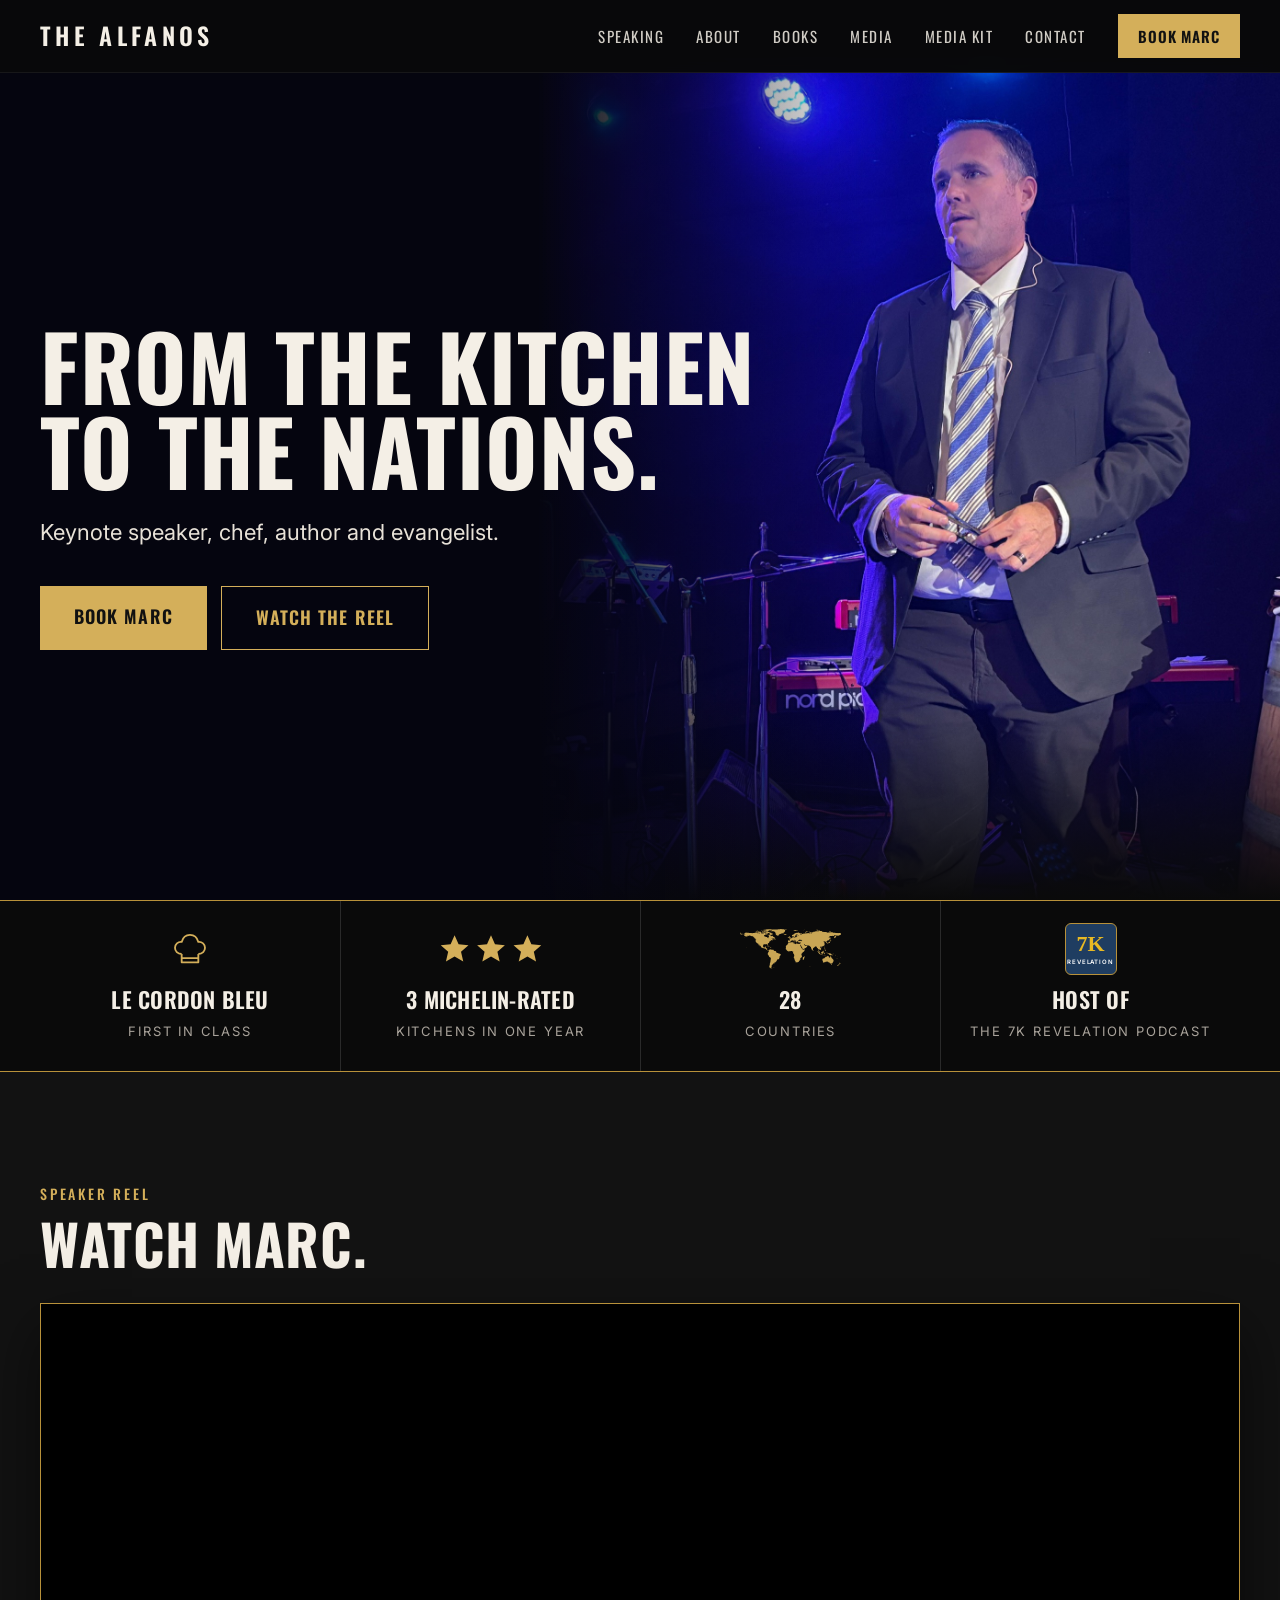
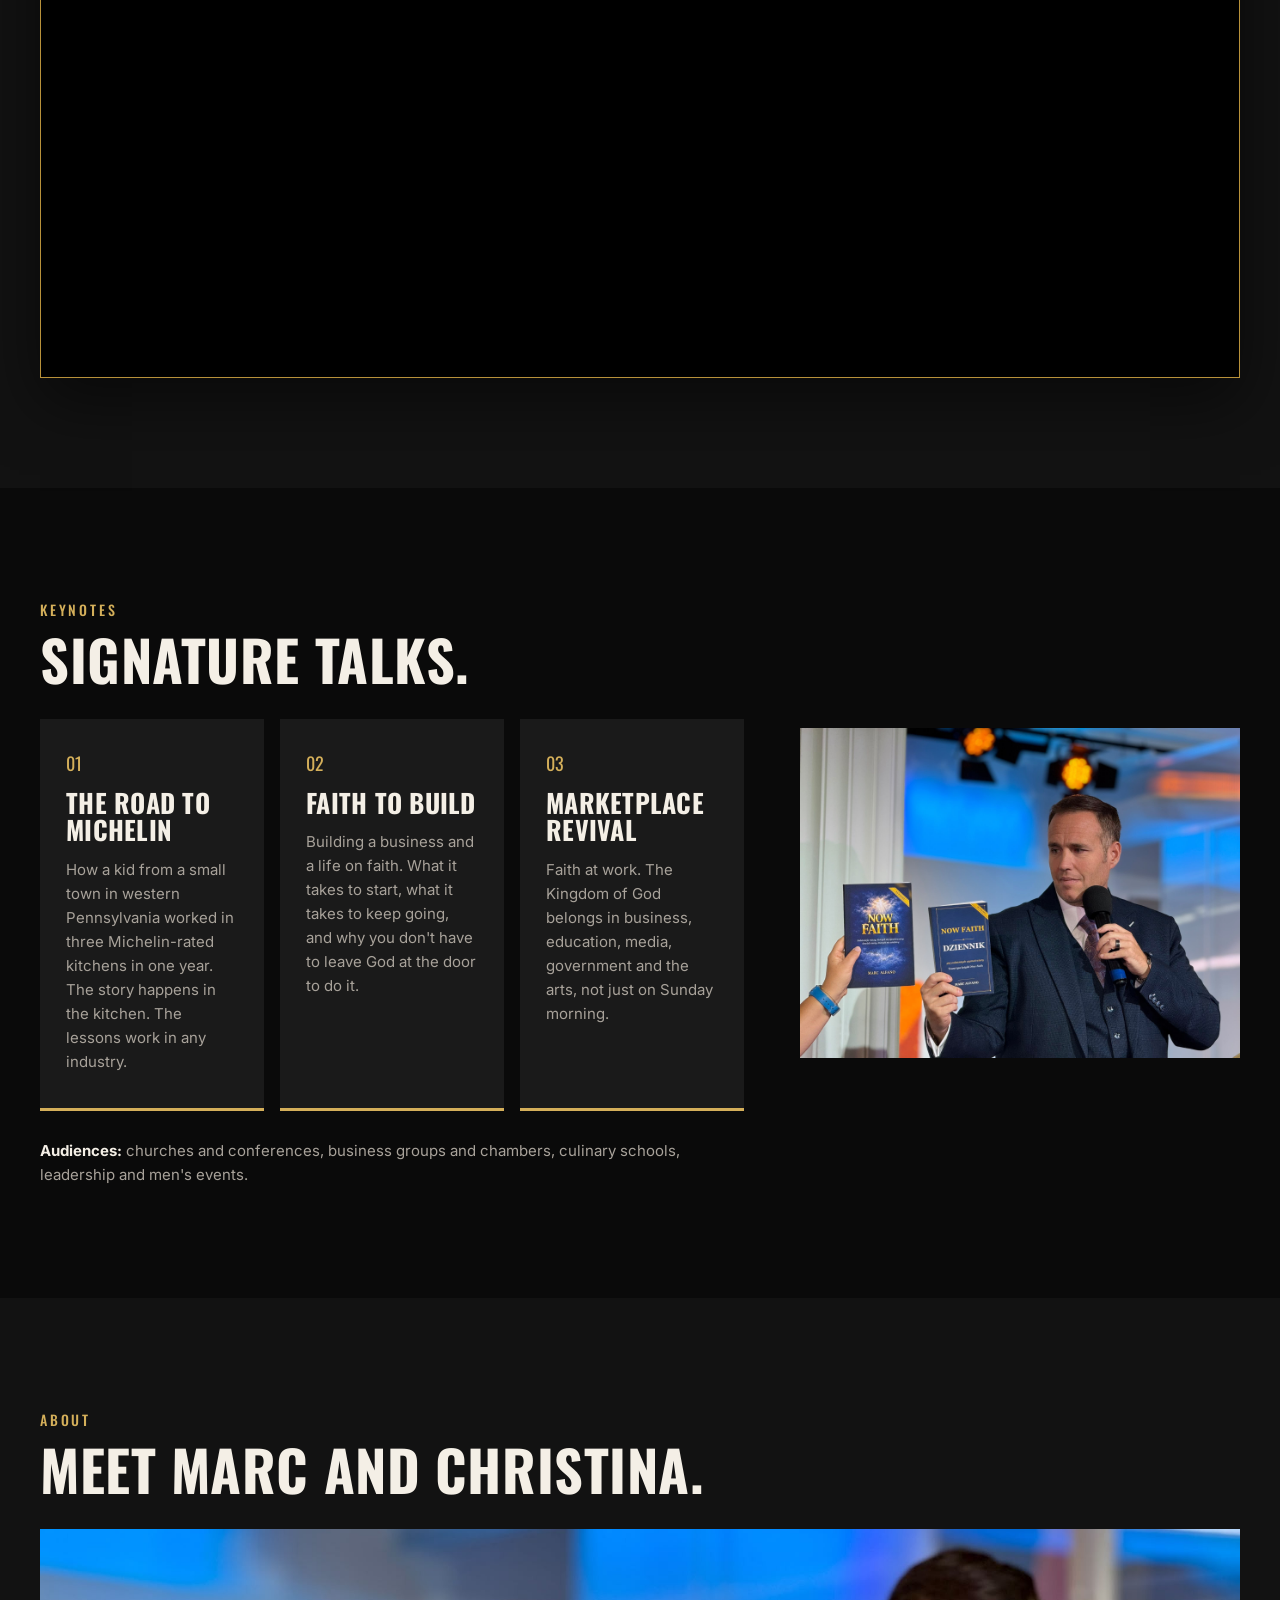
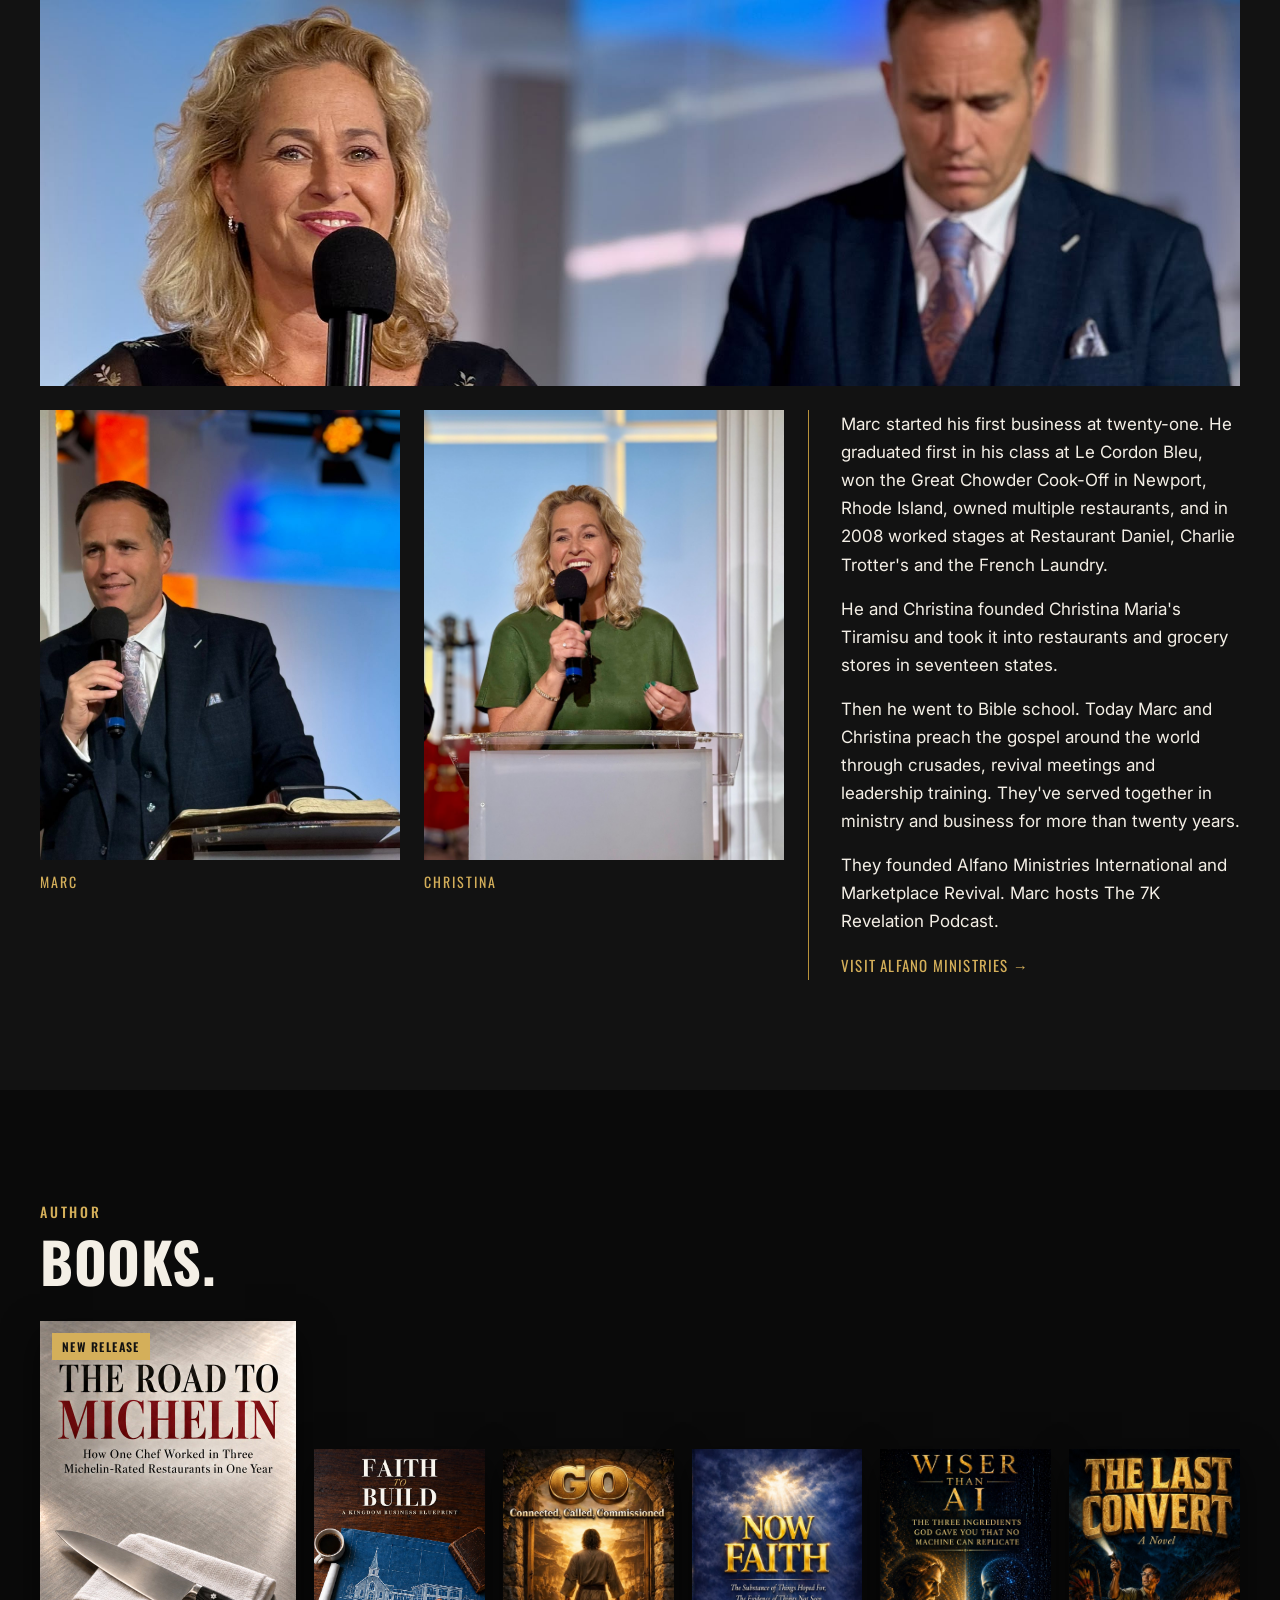
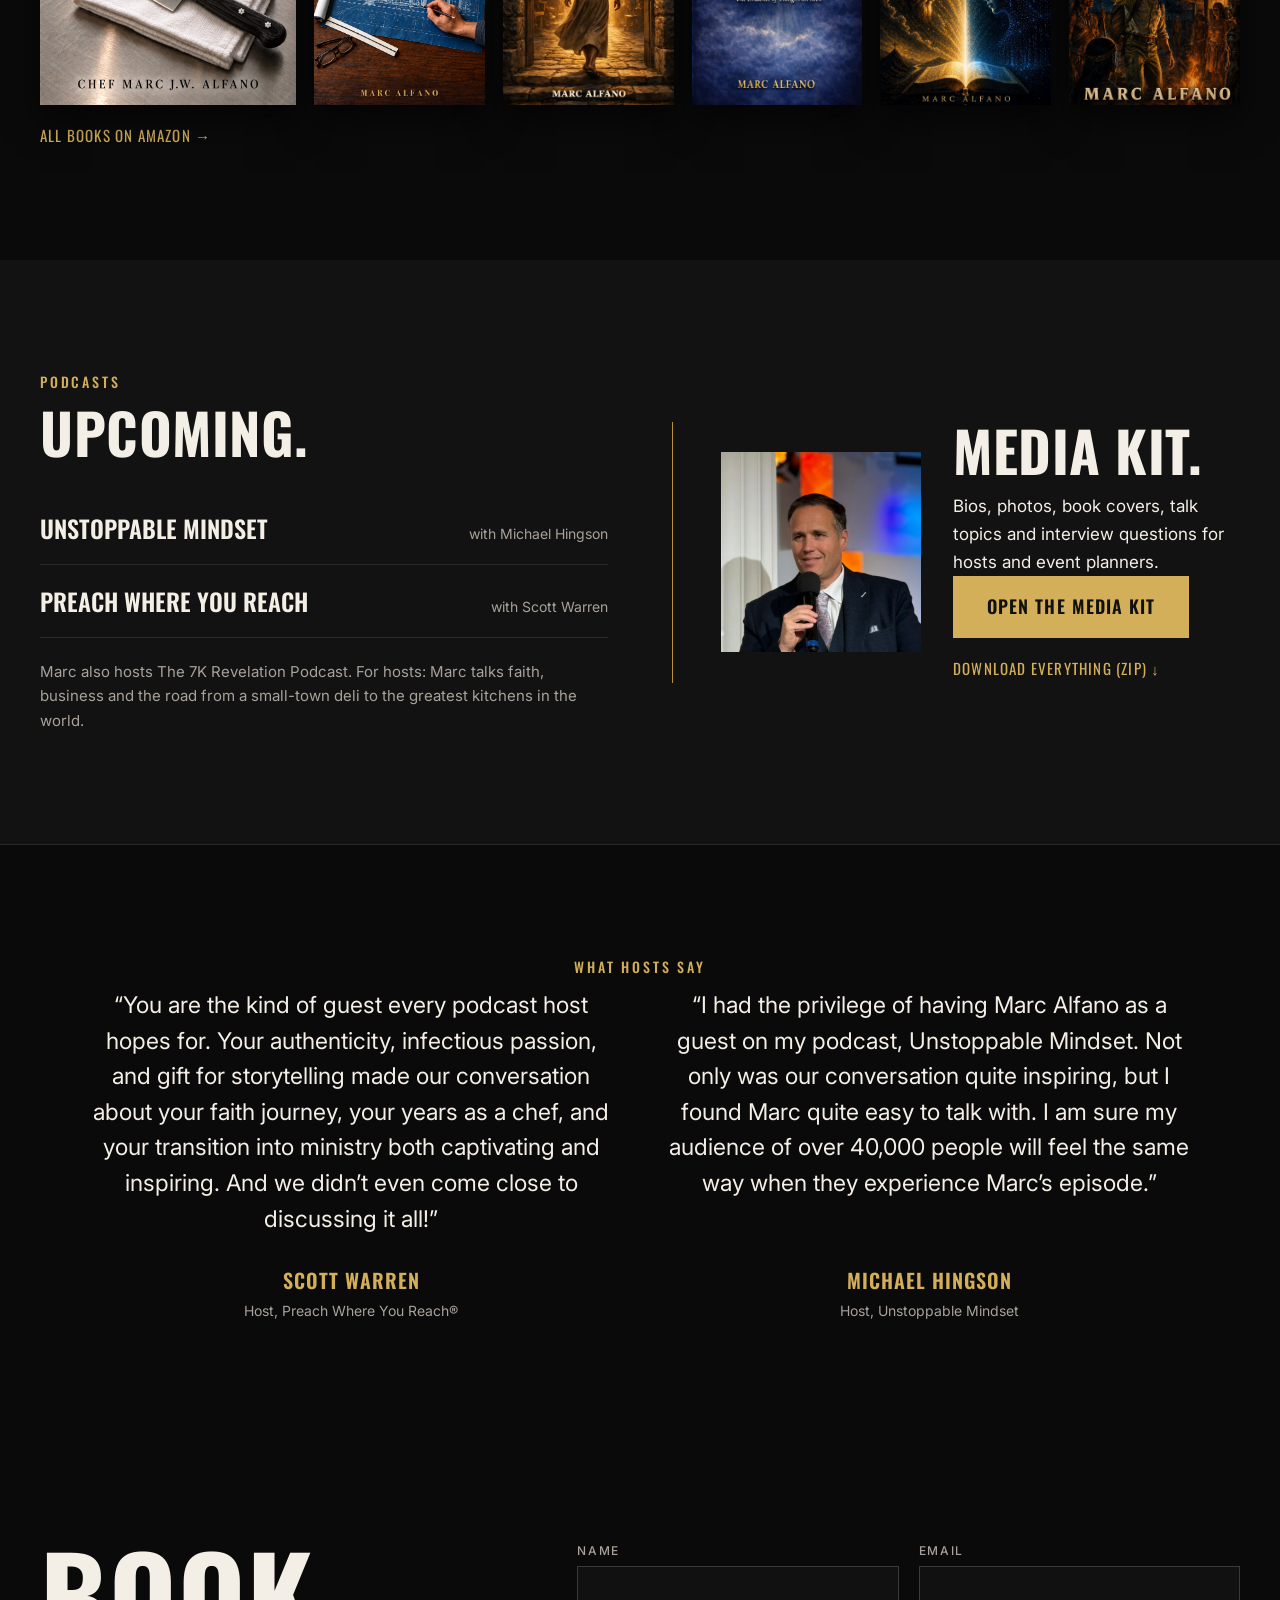
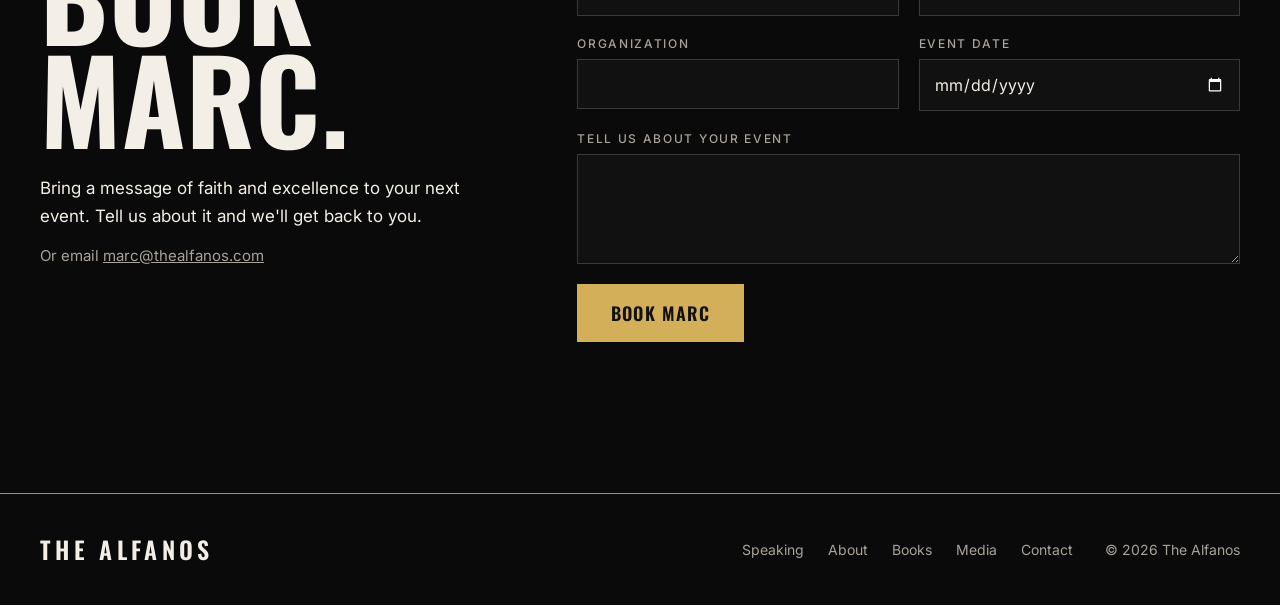
<file: index.html>
<!doctype html>
<html lang="en">
<head>
<meta charset="utf-8">
<meta name="viewport" content="width=device-width, initial-scale=1">
<title>Marc Alfano | Keynote Speaker, Chef, Author</title>
<meta name="description" content="Marc Alfano is a keynote speaker, Le Cordon Bleu chef, author of The Road to Michelin, and evangelist who has spoken in 28 countries. Book Marc for your next event.">
<meta property="og:title" content="Marc Alfano | Keynote Speaker, Chef, Author">
<meta property="og:description" content="From the kitchen to the nations. Book Marc Alfano for your next event.">
<meta property="og:image" content="https://thealfanos.com/img/hero.jpg">
<meta property="og:type" content="website">
<link rel="icon" href="img/favicon.svg" type="image/svg+xml">
<link rel="preconnect" href="https://fonts.googleapis.com">
<link rel="preconnect" href="https://fonts.gstatic.com" crossorigin>
<link href="https://fonts.googleapis.com/css2?family=Oswald:wght@500;600;700&family=Inter:wght@400;500;600&display=swap" rel="stylesheet">
<link rel="stylesheet" href="css/style.css?v=7">
</head>
<body>

<header class="nav" id="top">
  <div class="wrap nav-row">
    <a href="#top" class="brand">The Alfanos</a>
    <nav class="nav-links" id="navLinks">
      <a href="#speaking">Speaking</a>
      <a href="#about">About</a>
      <a href="#books">Books</a>
      <a href="#media">Media</a>
      <a href="media-kit.html">Media Kit</a>
      <a href="#book">Contact</a>
    </nav>
    <a href="#book" class="btn btn-sm">Book Marc</a>
    <button class="menu" id="menuBtn" aria-label="Open menu" aria-expanded="false"><span></span><span></span><span></span></button>
  </div>
</header>

<section class="hero">
  <div class="hero-bg" role="img" aria-label="Marc Alfano speaking on a blue-lit stage"></div>
  <div class="wrap hero-copy">
    <h1>From the kitchen<br>to the nations.</h1>
    <p>Keynote speaker, chef, author and evangelist.</p>
    <div class="hero-actions">
      <a href="#book" class="btn">Book Marc</a>
      <a href="#reel" class="btn btn-ghost">Watch the reel</a>
    </div>
  </div>
</section>

<section class="strip">
  <div class="wrap strip-row">
    <div>
      <svg class="strip-icon" viewBox="0 0 48 48" aria-hidden="true"><path fill="none" stroke="currentColor" stroke-width="2.2" stroke-linejoin="round" d="M14 30c-5 0-8-3.5-8-7.5S9.5 15 14 15.5C15.5 10 19.5 7 24 7s8.5 3 10 8.5c4.5-.5 8 3 8 7s-3 7.5-8 7.5M14 30v10h20V30M14 35h20"/></svg>
      <strong>Le Cordon Bleu</strong><span>First in class</span></div>
    <div>
      <svg class="strip-icon stars" viewBox="0 0 120 36" aria-hidden="true"><g fill="currentColor"><path id="st" d="M18 2l4.6 10.6 11.4 1-8.6 7.6 2.6 11.3L18 26.6 8 32.5l2.6-11.3L2 13.6l11.4-1z"/><use href="#st" x="42"/><use href="#st" x="84"/></g></svg>
      <strong>3 Michelin-rated</strong><span>Kitchens in one year</span></div>
    <div>
      <img class="strip-icon map" src="img/world.svg" alt="" aria-hidden="true">
      <strong>28</strong><span>Countries</span></div>
    <div>
      <span class="strip-icon pod" aria-hidden="true"><b>7K</b><i>Revelation</i></span>
      <strong>Host of</strong><span>The 7K Revelation Podcast</span></div>
  </div>
</section>

<section class="section alt" id="reel">
  <div class="wrap">
    <p class="eyebrow">Speaker reel</p>
    <h2>Watch Marc.</h2>
    <div class="video"><iframe src="https://www.youtube-nocookie.com/embed/gX7YrsPkNiA?rel=0" title="Marc Alfano keynote speaker reel" loading="lazy" allow="accelerometer; encrypted-media; gyroscope; picture-in-picture; fullscreen" allowfullscreen></iframe></div>
  </div>
</section>

<section class="section" id="speaking">
  <div class="wrap talks-grid">
    <div>
      <p class="eyebrow">Keynotes</p>
      <h2>Signature talks.</h2>
      <div class="talks">
        <article class="talk">
          <span class="num">01</span>
          <h3>The Road to Michelin</h3>
          <p>How a kid from a small town in western Pennsylvania worked in three Michelin-rated kitchens in one year. The story happens in the kitchen. The lessons work in any industry.</p>
        </article>
        <article class="talk">
          <span class="num">02</span>
          <h3>Faith to Build</h3>
          <p>Building a business and a life on faith. What it takes to start, what it takes to keep going, and why you don't have to leave God at the door to do it.</p>
        </article>
        <article class="talk">
          <span class="num">03</span>
          <h3>Marketplace Revival</h3>
          <p>Faith at work. The Kingdom of God belongs in business, education, media, government and the arts, not just on Sunday morning.</p>
        </article>
      </div>
      <p class="audiences"><strong>Audiences:</strong> churches and conferences, business groups and chambers, culinary schools, leadership and men's events.</p>
    </div>
    <figure class="talks-photo"><img src="img/glory-now-faith.jpg" alt="Marc Alfano on stage holding his book Now Faith" loading="lazy"></figure>
  </div>
</section>

<section class="section alt" id="about">
  <div class="wrap">
    <p class="eyebrow">About</p>
    <h2>Meet Marc and Christina.</h2>
    <figure class="about-banner"><img src="img/glory-together.jpg" alt="Christina and Marc Alfano on stage together" loading="lazy"></figure>
    <div class="about-grid">
      <figure><img src="img/marc-preaching.jpg" alt="Marc Alfano speaking with a microphone" loading="lazy"><figcaption>Marc</figcaption></figure>
      <figure><img src="img/christina-preaching.jpg" alt="Christina Alfano speaking at a pulpit" loading="lazy"><figcaption>Christina</figcaption></figure>
      <div class="about-copy">
        <p>Marc started his first business at twenty-one. He graduated first in his class at Le Cordon Bleu, won the Great Chowder Cook-Off in Newport, Rhode Island, owned multiple restaurants, and in 2008 worked stages at Restaurant Daniel, Charlie Trotter's and the French Laundry.</p>
        <p>He and Christina founded Christina Maria's Tiramisu and took it into restaurants and grocery stores in seventeen states.</p>
        <p>Then he went to Bible school. Today Marc and Christina preach the gospel around the world through crusades, revival meetings and leadership training. They've served together in ministry and business for more than twenty years.</p>
        <p>They founded Alfano Ministries International and Marketplace Revival. Marc hosts The 7K Revelation Podcast.</p>
        <a href="https://alfanoministries.com" class="link">Visit Alfano Ministries &rarr;</a>
      </div>
    </div>
  </div>
</section>

<section class="section" id="books">
  <div class="wrap">
    <p class="eyebrow">Author</p>
    <h2>Books.</h2>
    <div class="books">
      <a class="book feature" href="https://alfanoministries.com/michelin.html">
        <img src="img/michelin-cover.jpg" alt="The Road to Michelin book cover" loading="lazy">
        <span class="book-tag">New release</span>
      </a>
      <a class="book" href="https://www.amazon.com/author/marcalfanoauthor"><img src="img/faith-to-build-cover.jpg?v=1794094358" alt="Faith to Build book cover" loading="lazy"></a>
      <a class="book" href="https://www.amazon.com/author/marcalfanoauthor"><img src="img/go-cover.jpg" alt="GO book cover" loading="lazy"></a>
      <a class="book" href="https://www.amazon.com/author/marcalfanoauthor"><img src="img/now-faith-cover.jpg" alt="Now Faith book cover" loading="lazy"></a>
      <a class="book" href="https://www.amazon.com/author/marcalfanoauthor"><img src="img/wiser-than-ai-cover.jpg" alt="Wiser Than AI book cover" loading="lazy"></a>
      <a class="book" href="https://www.amazon.com/author/marcalfanoauthor"><img src="img/the-last-convert-cover.jpg" alt="The Last Convert book cover" loading="lazy"></a>
    </div>
    <a href="https://www.amazon.com/author/marcalfanoauthor" class="link">All books on Amazon &rarr;</a>
  </div>
</section>

<section class="section alt" id="media">
  <div class="wrap media-grid">
    <div>
      <p class="eyebrow">Podcasts</p>
      <h2>Upcoming.</h2>
      <ul class="shows">
        <li><strong>Unstoppable Mindset</strong><span>with Michael Hingson</span></li>
        <li><strong>Preach Where You Reach</strong><span>with Scott Warren</span></li>
      </ul>
      <p class="muted">Marc also hosts The 7K Revelation Podcast. For hosts: Marc talks faith, business and the road from a small-town deli to the greatest kitchens in the world.</p>
    </div>
    <div class="kit">
      <img src="img/headshot.jpg" alt="Marc Alfano headshot" loading="lazy">
      <div>
        <h2>Media kit.</h2>
        <p>Bios, photos, book covers, talk topics and interview questions for hosts and event planners.</p>
        <a href="media-kit.html" class="btn">Open the media kit</a><br>
        <a href="downloads/Marc-Alfano-Media-Kit.zip" class="link" download>Download everything (ZIP) &darr;</a>
      </div>
    </div>
  </div>
</section>

<section class="section praise" id="praise">
  <div class="wrap">
    <p class="eyebrow">What hosts say</p>
    <div class="quotes">
    <blockquote class="quote">
      <p>&ldquo;You are the kind of guest every podcast host hopes for. Your authenticity, infectious passion, and gift for storytelling made our conversation about your faith journey, your years as a chef, and your transition into ministry both captivating and inspiring. And we didn&rsquo;t even come close to discussing it all!&rdquo;</p>
      <footer><strong>Scott Warren</strong><span>Host, Preach Where You Reach&reg;</span></footer>
    </blockquote>
    <blockquote class="quote">
      <p>&ldquo;I had the privilege of having Marc Alfano as a guest on my podcast, Unstoppable Mindset. Not only was our conversation quite inspiring, but I found Marc quite easy to talk with. I am sure my audience of over 40,000 people will feel the same way when they experience Marc&rsquo;s episode.&rdquo;</p>
      <footer><strong>Michael Hingson</strong><span>Host, Unstoppable Mindset</span></footer>
    </blockquote>
    </div>
  </div>
</section>

<section class="section" id="book">
  <div class="wrap book-grid">
    <div>
      <h2 class="big">Book<br>Marc.</h2>
      <p>Bring a message of faith and excellence to your next event. Tell us about it and we'll get back to you.</p>
      <p class="muted">Or email <a href="mailto:marc@thealfanos.com">marc@thealfanos.com</a></p>
    </div>
    <form id="bookForm" class="form" novalidate>
      <label>Name<input name="name" required autocomplete="name"></label>
      <label>Email<input name="email" type="email" required autocomplete="email"></label>
      <label>Organization<input name="organization" autocomplete="organization"></label>
      <label>Event date<input name="event_date" type="date"></label>
      <label class="full">Tell us about your event<textarea name="message" rows="4" required></textarea></label>
      <input type="text" name="_honey" class="hp" tabindex="-1" autocomplete="off" aria-hidden="true">
      <button class="btn" type="submit">Book Marc</button>
      <p class="form-status" id="formStatus" role="status"></p>
    </form>
  </div>
</section>

<footer class="footer">
  <div class="wrap footer-row">
    <a href="#top" class="brand">The Alfanos</a>
    <nav><a href="#speaking">Speaking</a><a href="#about">About</a><a href="#books">Books</a><a href="#media">Media</a><a href="#book">Contact</a></nav>
    <p>&copy; 2026 The Alfanos</p>
  </div>
</footer>

<script src="js/main.js?v=1794094358"></script>
</body>
</html>
</file>
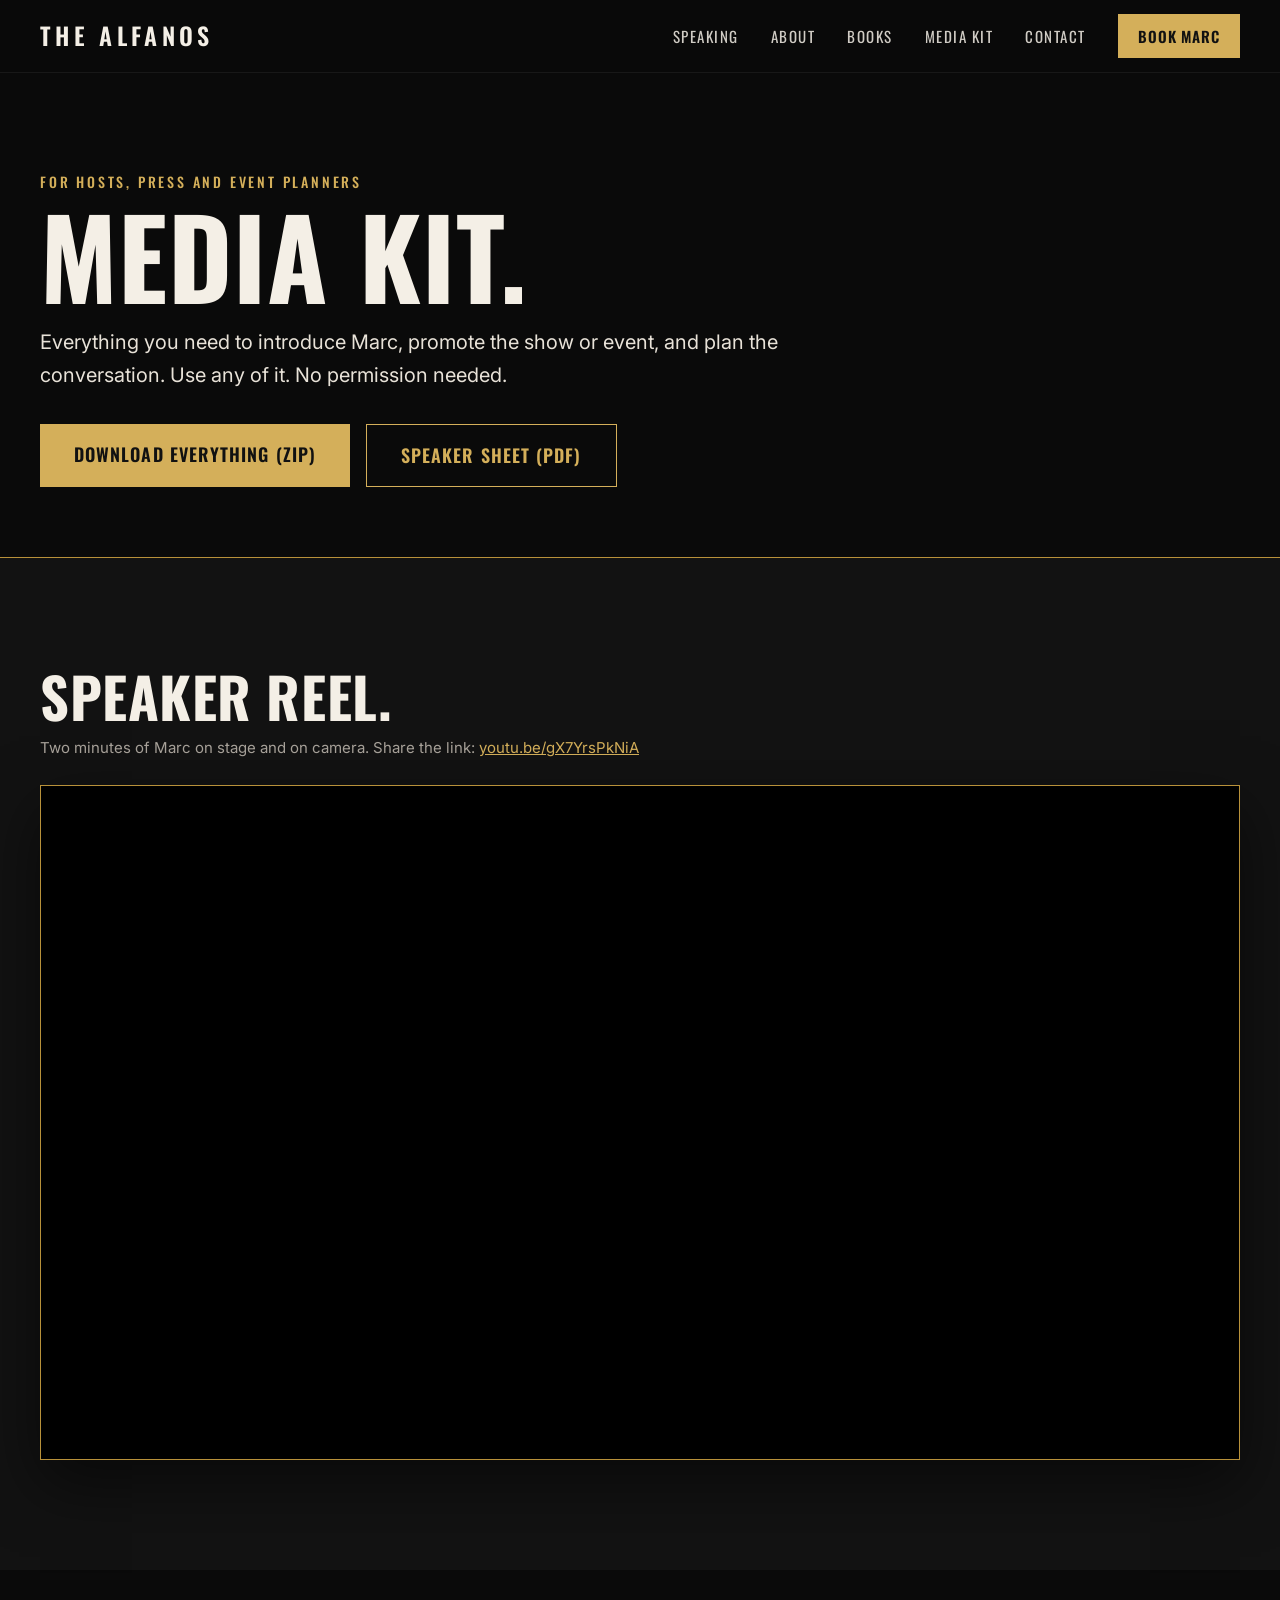
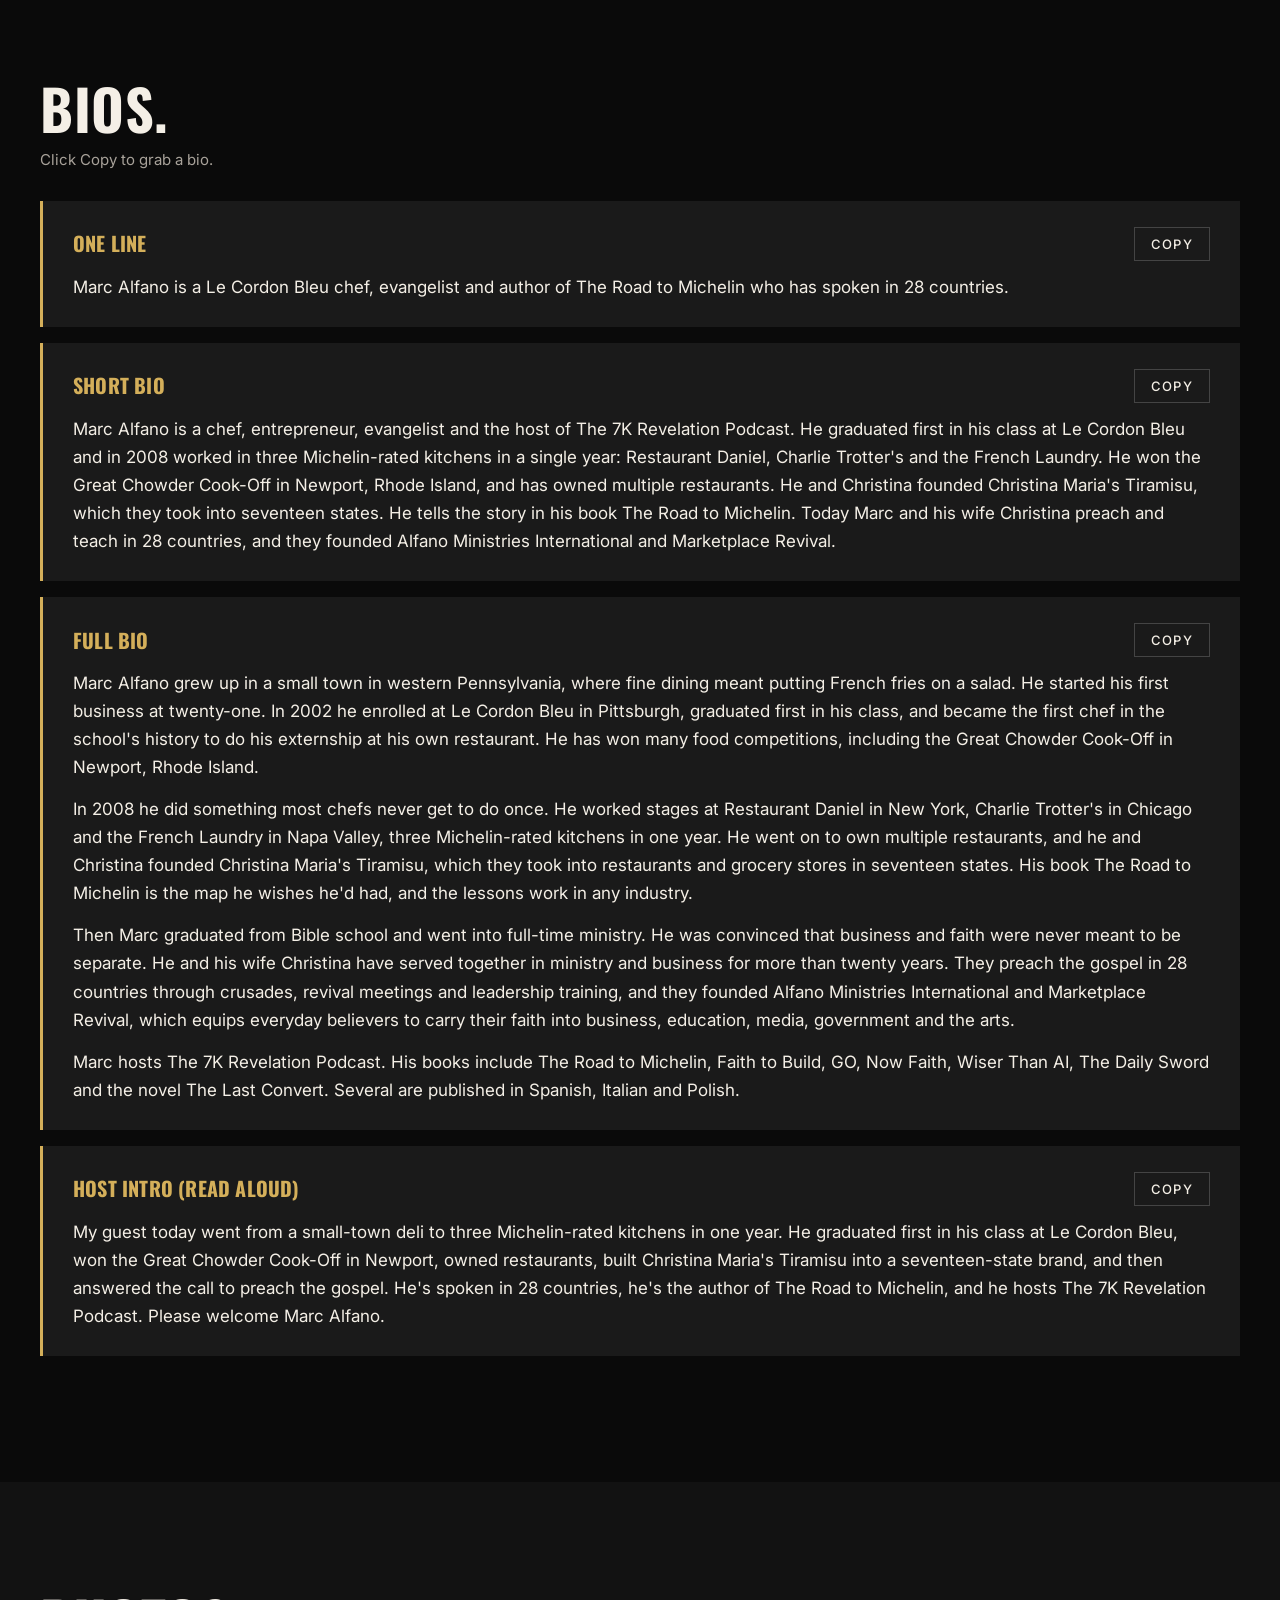
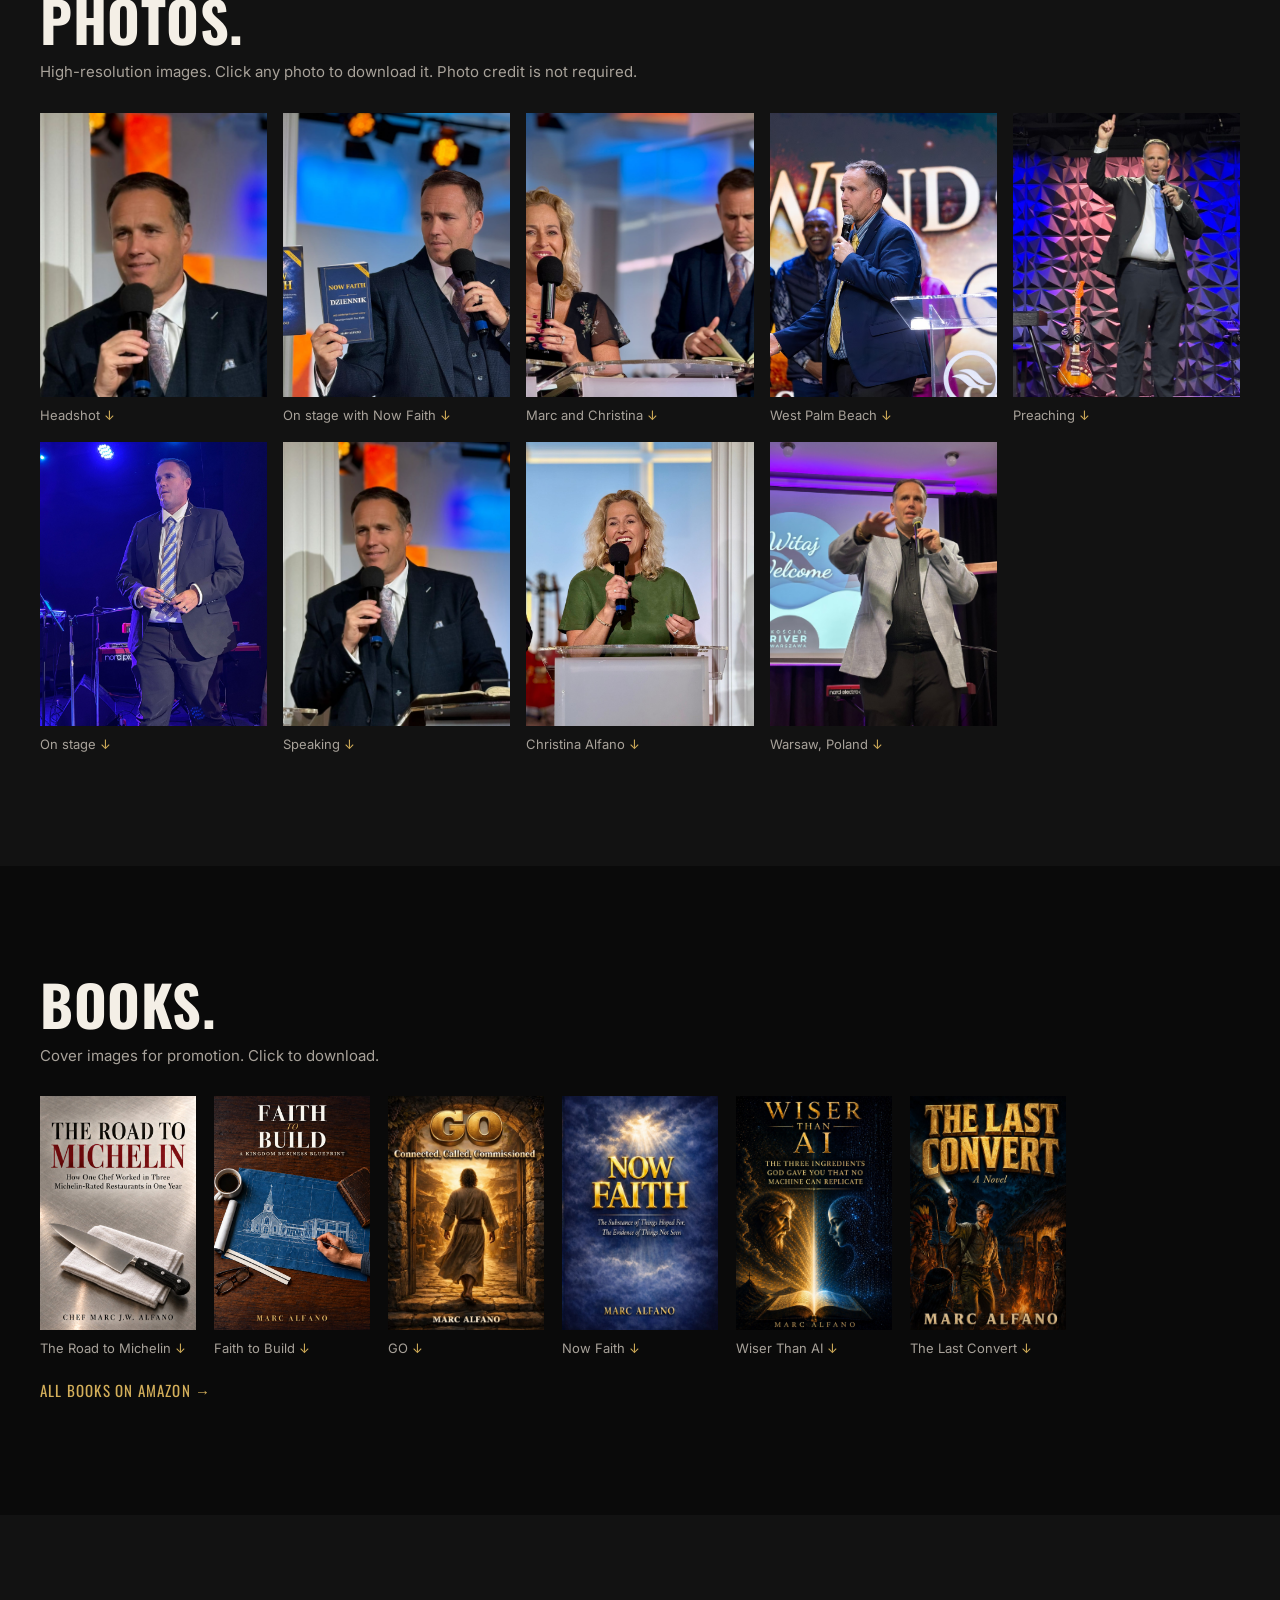
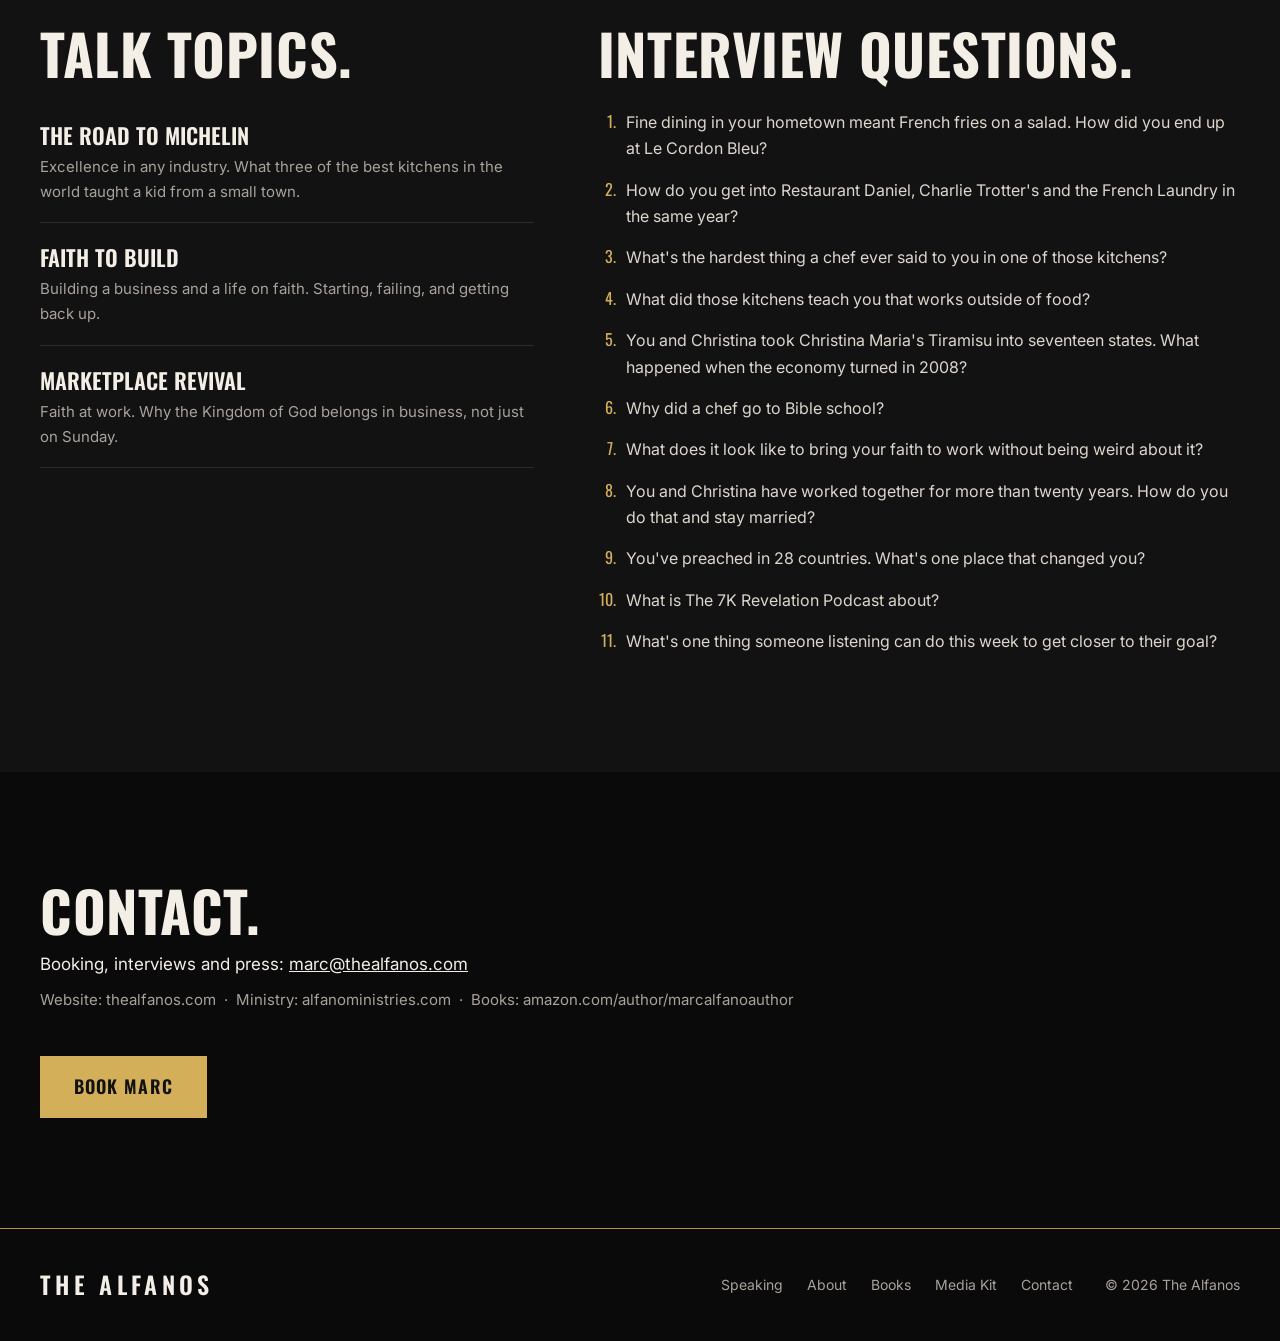
<file: media-kit.html>
<!doctype html>
<html lang="en">
<head>
<meta charset="utf-8">
<meta name="viewport" content="width=device-width, initial-scale=1">
<title>Media Kit | Marc Alfano</title>
<meta name="description" content="Bios, photos, book covers, talk topics and interview questions for Marc Alfano. Free for hosts, press and event planners.">
<link rel="icon" href="img/favicon.svg" type="image/svg+xml">
<link rel="preconnect" href="https://fonts.googleapis.com">
<link rel="preconnect" href="https://fonts.gstatic.com" crossorigin>
<link href="https://fonts.googleapis.com/css2?family=Oswald:wght@500;600;700&family=Inter:wght@400;500;600&display=swap" rel="stylesheet">
<link rel="stylesheet" href="css/style.css?v=7">
</head>
<body>

<header class="nav" id="top">
  <div class="wrap nav-row">
    <a href="index.html" class="brand">The Alfanos</a>
    <nav class="nav-links" id="navLinks">
      <a href="index.html#speaking">Speaking</a>
      <a href="index.html#about">About</a>
      <a href="index.html#books">Books</a>
      <a href="media-kit.html">Media Kit</a>
      <a href="index.html#book">Contact</a>
    </nav>
    <a href="index.html#book" class="btn btn-sm">Book Marc</a>
    <button class="menu" id="menuBtn" aria-label="Open menu" aria-expanded="false"><span></span><span></span><span></span></button>
  </div>
</header>

<section class="kit-hero">
  <div class="wrap">
    <p class="eyebrow">For hosts, press and event planners</p>
    <h1>Media kit.</h1>
    <p class="lead">Everything you need to introduce Marc, promote the show or event, and plan the conversation. Use any of it. No permission needed.</p>
    <div class="kit-actions">
      <a href="downloads/Marc-Alfano-Media-Kit.zip" class="btn" download>Download everything (ZIP)</a>
      <a href="downloads/Marc-Alfano-Speaker-Sheet.pdf" class="btn btn-ghost" download>Speaker sheet (PDF)</a>
    </div>
  </div>
</section>

<section class="section alt kit-section" id="reel">
  <div class="wrap">
    <h2>Speaker reel.</h2>
    <p class="muted">Two minutes of Marc on stage and on camera. Share the link: <a href="https://youtu.be/gX7YrsPkNiA">youtu.be/gX7YrsPkNiA</a></p>
    <div class="video"><iframe src="https://www.youtube-nocookie.com/embed/gX7YrsPkNiA?rel=0" title="Marc Alfano keynote speaker reel" loading="lazy" allow="accelerometer; encrypted-media; gyroscope; picture-in-picture; fullscreen" allowfullscreen></iframe></div>
  </div>
</section>

<section class="section kit-section">
  <div class="wrap">
    <h2>Bios.</h2>
    <p class="muted">Click Copy to grab a bio.</p>

    <article class="bio">
      <header><h3>One line</h3><button class="copy" data-copy="bio-line">Copy</button></header>
      <p id="bio-line">Marc Alfano is a Le Cordon Bleu chef, evangelist and author of The Road to Michelin who has spoken in 28 countries.</p>
    </article>

    <article class="bio">
      <header><h3>Short bio</h3><button class="copy" data-copy="bio-short">Copy</button></header>
      <div id="bio-short">
        <p>Marc Alfano is a chef, entrepreneur, evangelist and the host of The 7K Revelation Podcast. He graduated first in his class at Le Cordon Bleu and in 2008 worked in three Michelin-rated kitchens in a single year: Restaurant Daniel, Charlie Trotter's and the French Laundry. He won the Great Chowder Cook-Off in Newport, Rhode Island, and has owned multiple restaurants. He and Christina founded Christina Maria's Tiramisu, which they took into seventeen states. He tells the story in his book The Road to Michelin. Today Marc and his wife Christina preach and teach in 28 countries, and they founded Alfano Ministries International and Marketplace Revival.</p>
      </div>
    </article>

    <article class="bio">
      <header><h3>Full bio</h3><button class="copy" data-copy="bio-long">Copy</button></header>
      <div id="bio-long">
        <p>Marc Alfano grew up in a small town in western Pennsylvania, where fine dining meant putting French fries on a salad. He started his first business at twenty-one. In 2002 he enrolled at Le Cordon Bleu in Pittsburgh, graduated first in his class, and became the first chef in the school's history to do his externship at his own restaurant. He has won many food competitions, including the Great Chowder Cook-Off in Newport, Rhode Island.</p>
        <p>In 2008 he did something most chefs never get to do once. He worked stages at Restaurant Daniel in New York, Charlie Trotter's in Chicago and the French Laundry in Napa Valley, three Michelin-rated kitchens in one year. He went on to own multiple restaurants, and he and Christina founded Christina Maria's Tiramisu, which they took into restaurants and grocery stores in seventeen states. His book The Road to Michelin is the map he wishes he'd had, and the lessons work in any industry.</p>
        <p>Then Marc graduated from Bible school and went into full-time ministry. He was convinced that business and faith were never meant to be separate. He and his wife Christina have served together in ministry and business for more than twenty years. They preach the gospel in 28 countries through crusades, revival meetings and leadership training, and they founded Alfano Ministries International and Marketplace Revival, which equips everyday believers to carry their faith into business, education, media, government and the arts.</p>
        <p>Marc hosts The 7K Revelation Podcast. His books include The Road to Michelin, Faith to Build, GO, Now Faith, Wiser Than AI, The Daily Sword and the novel The Last Convert. Several are published in Spanish, Italian and Polish.</p>
      </div>
    </article>

    <article class="bio">
      <header><h3>Host intro (read aloud)</h3><button class="copy" data-copy="bio-intro">Copy</button></header>
      <p id="bio-intro">My guest today went from a small-town deli to three Michelin-rated kitchens in one year. He graduated first in his class at Le Cordon Bleu, won the Great Chowder Cook-Off in Newport, owned restaurants, built Christina Maria's Tiramisu into a seventeen-state brand, and then answered the call to preach the gospel. He's spoken in 28 countries, he's the author of The Road to Michelin, and he hosts The 7K Revelation Podcast. Please welcome Marc Alfano.</p>
    </article>
  </div>
</section>

<section class="section alt kit-section">
  <div class="wrap">
    <h2>Photos.</h2>
    <p class="muted">High-resolution images. Click any photo to download it. Photo credit is not required.</p>
    <div class="photo-grid" id="photoGrid">
      <a href="img/kit/marc-headshot.jpg" download><img src="img/headshot.jpg" alt="Marc Alfano headshot" loading="lazy"><span>Headshot</span></a>
      <a href="img/kit/marc-now-faith-stage.jpg" download><img src="img/glory-now-faith.jpg" alt="Marc Alfano on stage with Now Faith" loading="lazy"><span>On stage with Now Faith</span></a>
      <a href="img/kit/marc-christina-stage.jpg" download><img src="img/glory-together.jpg" alt="Christina and Marc Alfano on stage" loading="lazy"><span>Marc and Christina</span></a>
      <a href="img/kit/marc-west-palm.jpg" download><img src="img/kit/marc-west-palm.jpg" alt="Marc Alfano speaking in West Palm Beach" loading="lazy"><span>West Palm Beach</span></a>
      <a href="img/kit/marc-stage-purple.jpg" download><img src="img/kit/marc-stage-purple.jpg" alt="Marc Alfano preaching on a purple stage" loading="lazy"><span>Preaching</span></a>
      <a href="img/kit/marc-stage-blue.jpg" download><img src="img/hero.jpg" alt="Marc Alfano on a blue-lit stage" loading="lazy"><span>On stage</span></a>
      <a href="img/kit/marc-preaching.jpg" download><img src="img/marc-preaching.jpg" alt="Marc Alfano speaking" loading="lazy" style="object-position: 0% center"><span>Speaking</span></a>
      <a href="img/kit/christina-preaching.jpg" download><img src="img/christina-preaching.jpg" alt="Christina Alfano speaking" loading="lazy"><span>Christina Alfano</span></a>
      <a href="img/kit/marc-warsaw.jpg" download><img src="img/warsaw.jpg" alt="Marc Alfano speaking in Warsaw" loading="lazy"><span>Warsaw, Poland</span></a>
    </div>
  </div>
</section>

<section class="section kit-section">
  <div class="wrap">
    <h2>Books.</h2>
    <p class="muted">Cover images for promotion. Click to download.</p>
    <div class="cover-grid">
      <a href="img/michelin-cover.jpg" download="The-Road-to-Michelin-cover.jpg"><img src="img/michelin-cover.jpg" alt="The Road to Michelin cover" loading="lazy"><span>The Road to Michelin</span></a>
      <a href="img/faith-to-build-cover.jpg" download="Faith-to-Build-cover.jpg"><img src="img/faith-to-build-cover.jpg" alt="Faith to Build cover" loading="lazy"><span>Faith to Build</span></a>
      <a href="img/go-cover.jpg" download="GO-cover.jpg"><img src="img/go-cover.jpg" alt="GO cover" loading="lazy"><span>GO</span></a>
      <a href="img/now-faith-cover.jpg" download="Now-Faith-cover.jpg"><img src="img/now-faith-cover.jpg" alt="Now Faith cover" loading="lazy"><span>Now Faith</span></a>
      <a href="img/wiser-than-ai-cover.jpg" download="Wiser-Than-AI-cover.jpg"><img src="img/wiser-than-ai-cover.jpg" alt="Wiser Than AI cover" loading="lazy"><span>Wiser Than AI</span></a>
      <a href="img/the-last-convert-cover.jpg" download="The-Last-Convert-cover.jpg"><img src="img/the-last-convert-cover.jpg" alt="The Last Convert cover" loading="lazy"><span>The Last Convert</span></a>
    </div>
    <a href="https://www.amazon.com/author/marcalfanoauthor" class="link">All books on Amazon &rarr;</a>
  </div>
</section>

<section class="section alt kit-section">
  <div class="wrap two-col">
    <div>
      <h2>Talk topics.</h2>
      <ul class="topic-list">
        <li><strong>The Road to Michelin</strong>Excellence in any industry. What three of the best kitchens in the world taught a kid from a small town.</li>
        <li><strong>Faith to Build</strong>Building a business and a life on faith. Starting, failing, and getting back up.</li>
        <li><strong>Marketplace Revival</strong>Faith at work. Why the Kingdom of God belongs in business, not just on Sunday.</li>
      </ul>
    </div>
    <div>
      <h2>Interview questions.</h2>
      <ol class="q-list">
        <li>Fine dining in your hometown meant French fries on a salad. How did you end up at Le Cordon Bleu?</li>
        <li>How do you get into Restaurant Daniel, Charlie Trotter's and the French Laundry in the same year?</li>
        <li>What's the hardest thing a chef ever said to you in one of those kitchens?</li>
        <li>What did those kitchens teach you that works outside of food?</li>
        <li>You and Christina took Christina Maria's Tiramisu into seventeen states. What happened when the economy turned in 2008?</li>
        <li>Why did a chef go to Bible school?</li>
        <li>What does it look like to bring your faith to work without being weird about it?</li>
        <li>You and Christina have worked together for more than twenty years. How do you do that and stay married?</li>
        <li>You've preached in 28 countries. What's one place that changed you?</li>
        <li>What is The 7K Revelation Podcast about?</li>
        <li>What's one thing someone listening can do this week to get closer to their goal?</li>
      </ol>
    </div>
  </div>
</section>

<section class="section kit-section">
  <div class="wrap kit-contact">
    <h2>Contact.</h2>
    <p>Booking, interviews and press: <a href="mailto:marc@thealfanos.com">marc@thealfanos.com</a></p>
    <p class="muted">Website: thealfanos.com &nbsp;·&nbsp; Ministry: alfanoministries.com &nbsp;·&nbsp; Books: amazon.com/author/marcalfanoauthor</p>
    <a href="index.html#book" class="btn">Book Marc</a>
  </div>
</section>

<footer class="footer">
  <div class="wrap footer-row">
    <a href="index.html" class="brand">The Alfanos</a>
    <nav><a href="index.html#speaking">Speaking</a><a href="index.html#about">About</a><a href="index.html#books">Books</a><a href="media-kit.html">Media Kit</a><a href="index.html#book">Contact</a></nav>
    <p>&copy; 2026 The Alfanos</p>
  </div>
</footer>

<script>
document.querySelectorAll(".copy").forEach((b) => b.addEventListener("click", async () => {
  const el = document.getElementById(b.dataset.copy);
  const text = [...el.querySelectorAll("p")].map((p) => p.textContent.trim()).join("\n\n") || el.textContent.trim();
  try { await navigator.clipboard.writeText(text); b.textContent = "Copied"; } catch { b.textContent = "Select and copy"; }
  setTimeout(() => (b.textContent = "Copy"), 2000);
}));
const mb = document.getElementById("menuBtn"), nl = document.getElementById("navLinks");
mb.addEventListener("click", () => mb.setAttribute("aria-expanded", nl.classList.toggle("open")));
</script>
</body>
</html>
</file>
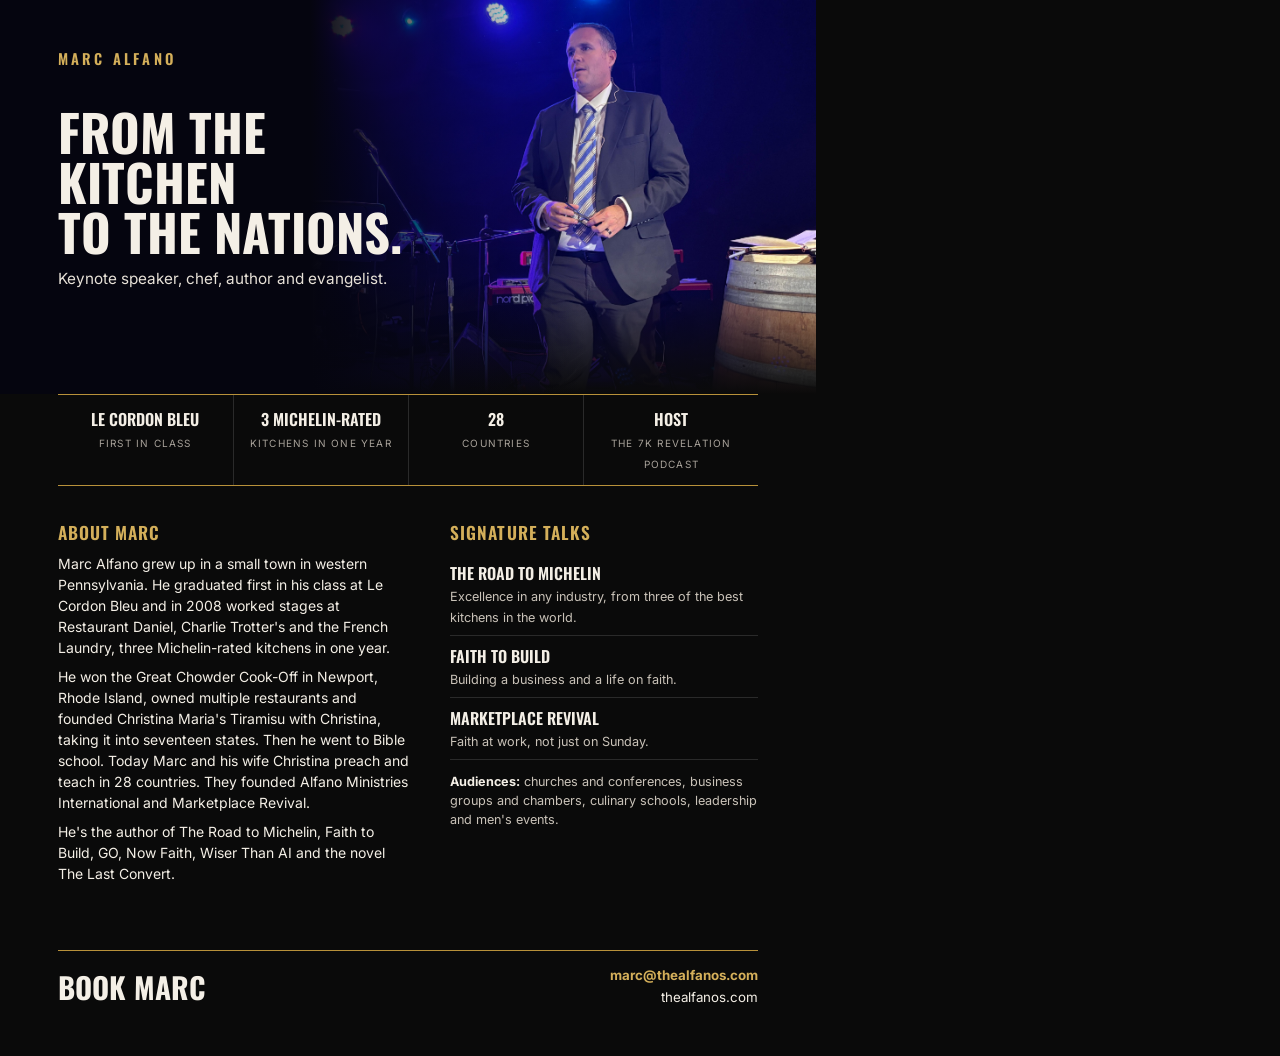
<file: downloads/speaker-sheet.html>
<!doctype html>
<html lang="en">
<head>
<meta charset="utf-8">
<title>Marc Alfano Speaker Sheet</title>
<link href="https://fonts.googleapis.com/css2?family=Oswald:wght@500;600;700&family=Inter:wght@400;500;600&display=swap" rel="stylesheet">
<style>
@page { size: Letter; margin: 0; }
* { box-sizing: border-box; margin: 0; padding: 0; }
html, body { width: 8.5in; height: 11in; }
body { background: #0a0a0a; color: #f4efe6; font: 400 10.5pt/1.5 "Inter", sans-serif; -webkit-print-color-adjust: exact; print-color-adjust: exact; }
.top { position: relative; height: 4.1in; background: #05050f; overflow: hidden; }
.top .photo { position: absolute; top: 0; right: 0; bottom: 0; width: 62%; background: url("../img/hero.jpg") 45% 0% / cover; }
.top .photo::after { content: ""; position: absolute; inset: 0; background: linear-gradient(90deg, #05050f 0%, rgba(5,5,15,.4) 30%, transparent 55%), linear-gradient(0deg, #0a0a0a 0%, transparent 30%); }
.top .copy { position: relative; padding: .5in .6in; width: 58%; }
.brand { font: 600 11pt "Oswald"; letter-spacing: .22em; text-transform: uppercase; color: #d4af5a; }
h1 { font: 700 38pt/0.98 "Oswald"; text-transform: uppercase; margin-top: .4in; }
.sub { font-size: 11.5pt; color: #e8e2d8; margin-top: 12px; }
.strip { display: grid; grid-template-columns: repeat(4, 1fr); border-top: 1px solid #b8913a; border-bottom: 1px solid #b8913a; margin: 0 .6in; }
.strip div { text-align: center; padding: 12px 6px; border-left: 1px solid #2a2a2a; }
.strip div:first-child { border-left: 0; }
.strip b { display: block; font: 600 12pt "Oswald"; text-transform: uppercase; }
.strip span { font-size: 7.5pt; letter-spacing: .12em; text-transform: uppercase; color: #a8a29a; }
.body { display: grid; grid-template-columns: 1.15fr 1fr; gap: .4in; padding: .35in .6in 0; }
h2 { font: 600 13pt "Oswald"; text-transform: uppercase; color: #d4af5a; letter-spacing: .06em; margin-bottom: 8px; }
p + p { margin-top: 8px; }
.talk { padding: 8px 0; border-bottom: 1px solid #2a2a2a; }
.talk b { display: block; font: 600 12pt "Oswald"; text-transform: uppercase; }
.talk span { color: #c9c2b8; font-size: 9.5pt; }
.aud { margin-top: 12px; font-size: 9.5pt; color: #c9c2b8; }
.aud b { color: #f4efe6; }
.foot { position: absolute; left: .6in; right: .6in; bottom: .5in; display: flex; justify-content: space-between; align-items: center; border-top: 1px solid #b8913a; padding-top: 14px; }
.foot .book { font: 700 22pt "Oswald"; text-transform: uppercase; }
.foot .contact { text-align: right; font-size: 10pt; line-height: 1.6; }
.foot .contact b { color: #d4af5a; }
.pagewrap { position: relative; height: 11in; }
</style>
</head>
<body>
<div class="pagewrap">
  <div class="top">
    <div class="photo"></div>
    <div class="copy">
      <div class="brand">Marc Alfano</div>
      <h1>From the kitchen<br>to the nations.</h1>
      <p class="sub">Keynote speaker, chef, author and evangelist.</p>
    </div>
  </div>
  <div class="strip">
    <div><b>Le Cordon Bleu</b><span>First in class</span></div>
    <div><b>3 Michelin-rated</b><span>Kitchens in one year</span></div>
    <div><b>28</b><span>Countries</span></div>
    <div><b>Host</b><span>The 7K Revelation Podcast</span></div>
  </div>
  <div class="body">
    <div>
      <h2>About Marc</h2>
      <p>Marc Alfano grew up in a small town in western Pennsylvania. He graduated first in his class at Le Cordon Bleu and in 2008 worked stages at Restaurant Daniel, Charlie Trotter's and the French Laundry, three Michelin-rated kitchens in one year.</p>
      <p>He won the Great Chowder Cook-Off in Newport, Rhode Island, owned multiple restaurants and founded Christina Maria's Tiramisu with Christina, taking it into seventeen states. Then he went to Bible school. Today Marc and his wife Christina preach and teach in 28 countries. They founded Alfano Ministries International and Marketplace Revival.</p>
      <p>He's the author of The Road to Michelin, Faith to Build, GO, Now Faith, Wiser Than AI and the novel The Last Convert.</p>
    </div>
    <div>
      <h2>Signature talks</h2>
      <div class="talk"><b>The Road to Michelin</b><span>Excellence in any industry, from three of the best kitchens in the world.</span></div>
      <div class="talk"><b>Faith to Build</b><span>Building a business and a life on faith.</span></div>
      <div class="talk"><b>Marketplace Revival</b><span>Faith at work, not just on Sunday.</span></div>
      <p class="aud"><b>Audiences:</b> churches and conferences, business groups and chambers, culinary schools, leadership and men's events.</p>
    </div>
  </div>
  <div class="foot">
    <div class="book">Book Marc</div>
    <div class="contact"><b>marc@thealfanos.com</b><br>thealfanos.com</div>
  </div>
</div>
</body>
</html>
</file>
<file: css/style.css>
:root {
  --bg: #0a0a0a;
  --bg-alt: #121212;
  --card: #1a1a1a;
  --line: #2a2a2a;
  --gold: #d4af5a;
  --gold-deep: #b8913a;
  --text: #f4efe6;
  --muted: #a8a29a;
  --head: "Oswald", "Arial Narrow", sans-serif;
  --body: "Inter", system-ui, -apple-system, sans-serif;
}
* { box-sizing: border-box; margin: 0; padding: 0; }
html { scroll-behavior: smooth; }
body { background: var(--bg); color: var(--text); font: 400 17px/1.65 var(--body); -webkit-font-smoothing: antialiased; }
img { display: block; max-width: 100%; }
a { color: inherit; }
.wrap { width: min(1200px, 100% - 48px); margin: 0 auto; }

h1, h2, h3, .brand, .btn, .eyebrow, .strip strong { font-family: var(--head); text-transform: uppercase; letter-spacing: .01em; }
h2 { font-size: clamp(36px, 5vw, 56px); line-height: 1; font-weight: 700; margin-bottom: 32px; }
.eyebrow { color: var(--gold); font-size: 14px; letter-spacing: .2em; font-weight: 500; margin-bottom: 10px; }
.muted { color: var(--muted); font-size: 15px; }
.link { color: var(--gold); font-family: var(--head); text-transform: uppercase; letter-spacing: .08em; font-size: 15px; text-decoration: none; display: inline-block; margin-top: 18px; }
.link:hover { color: var(--text); }

.btn { display: inline-block; background: var(--gold); color: #111; border: 0; padding: 16px 34px; font-size: 18px; font-weight: 600; letter-spacing: .06em; text-decoration: none; cursor: pointer; transition: background .2s; }
.btn:hover { background: #e6c374; }
.btn-sm { padding: 10px 20px; font-size: 15px; }

/* Nav */
.nav { position: fixed; inset: 0 0 auto; z-index: 50; background: rgba(10,10,10,.82); backdrop-filter: blur(10px); border-bottom: 1px solid rgba(255,255,255,.06); }
.nav-row { display: flex; align-items: center; gap: 32px; height: 72px; }
.brand { font-size: 24px; font-weight: 600; letter-spacing: .18em; text-decoration: none; margin-right: auto; }
.nav-links { display: flex; gap: 32px; }
.nav-links a { font-family: var(--head); text-transform: uppercase; letter-spacing: .1em; font-size: 15px; text-decoration: none; color: var(--text); opacity: .85; }
.nav-links a:hover { opacity: 1; color: var(--gold); }
.menu { display: none; background: none; border: 0; width: 32px; cursor: pointer; }
.menu span { display: block; height: 2px; background: var(--text); margin: 6px 0; }

/* Hero */
.hero { position: relative; min-height: clamp(640px, 100vh, 980px); display: flex; align-items: center; overflow: hidden; }
.hero { background: #05050f; }
.hero-bg { position: absolute; inset: 72px 0 0 42%; background: url("../img/hero.jpg") 45% 0% / cover no-repeat; }
.hero-bg::after { content: ""; position: absolute; inset: 0; background: linear-gradient(90deg, #05050f 0%, rgba(5,5,15,.55) 22%, rgba(5,5,15,0) 45%), linear-gradient(0deg, var(--bg) 0%, transparent 25%); }
.hero-copy { position: relative; padding-top: 72px; }
.hero h1 { font-size: clamp(52px, 7vw, 100px); line-height: .95; font-weight: 700; max-width: 9em; }
.hero p { font-size: clamp(18px, 2vw, 22px); margin: 22px 0 36px; color: #e8e2d8; }

/* Strip */
.strip { border-top: 1px solid var(--gold-deep); border-bottom: 1px solid var(--gold-deep); background: var(--bg); }
.strip-row { display: grid; grid-template-columns: repeat(4, 1fr); }
.strip-row div { padding: 28px 16px; text-align: center; border-left: 1px solid var(--line); }
.strip-row div:first-child { border-left: 0; }
.strip strong { display: block; font-size: 22px; font-weight: 600; }
.strip-row > div > span:not(.strip-icon) { display: block; font-size: 13px; letter-spacing: .14em; text-transform: uppercase; color: var(--muted); margin-top: 4px; }

/* Sections */
.section { padding: 110px 0; }
.alt { background: var(--bg-alt); }

.talks-grid { display: grid; grid-template-columns: 1.6fr 1fr; gap: 56px; align-items: center; }
.talks { display: grid; grid-template-columns: repeat(3, 1fr); gap: 16px; }
.talk { background: var(--card); padding: 30px 26px 34px; border-bottom: 3px solid var(--gold); }
.talk .num { color: var(--gold); font-family: var(--head); font-size: 18px; }
.talk h3 { font-size: 26px; line-height: 1.05; margin: 10px 0 14px; }
.talk p { color: var(--muted); font-size: 15px; line-height: 1.6; }
.audiences { margin-top: 28px; color: var(--muted); font-size: 15px; }
.audiences strong { color: var(--text); }
.talks-photo img { width: 100%; aspect-ratio: 4 / 3; object-fit: cover; object-position: center; }
.about-banner { margin-bottom: 24px; }
.about-banner img { width: 100%; aspect-ratio: 21 / 8; object-fit: cover; object-position: center 35%; }

.about-grid { display: grid; grid-template-columns: 1fr 1fr 1.2fr; gap: 24px; align-items: start; }
.about-grid figure img { width: 100%; aspect-ratio: 4 / 5; object-fit: cover; }
.about-grid figure:first-child img { object-position: 30% center; }
.about-grid figcaption { font-family: var(--head); text-transform: uppercase; letter-spacing: .14em; color: var(--gold); font-size: 14px; margin-top: 10px; }
.about-copy { border-left: 1px solid var(--gold-deep); padding-left: 32px; }
.about-copy p + p { margin-top: 16px; }

.books { display: grid; grid-template-columns: 1.5fr repeat(5, 1fr); gap: 18px; align-items: end; }
.book { position: relative; transition: transform .25s; }
.book:hover { transform: translateY(-6px); }
.book img { width: 100%; aspect-ratio: 2 / 3; object-fit: cover; box-shadow: 0 14px 34px rgba(0,0,0,.6); }
.book-tag { position: absolute; top: 12px; left: 12px; background: var(--gold); color: #111; font: 600 12px var(--head); letter-spacing: .12em; text-transform: uppercase; padding: 5px 10px; }

.media-grid { display: grid; grid-template-columns: 1fr 1fr; gap: 64px; align-items: center; }
.shows { list-style: none; margin-bottom: 22px; }
.shows li { padding: 18px 0; border-bottom: 1px solid var(--line); display: flex; justify-content: space-between; gap: 16px; align-items: baseline; }
.shows strong { font: 600 24px var(--head); text-transform: uppercase; }
.shows span { color: var(--muted); font-size: 14px; text-align: right; }
.kit { display: grid; grid-template-columns: 200px 1fr; gap: 32px; align-items: center; border-left: 1px solid var(--gold-deep); padding-left: 48px; }
.praise { border-top: 1px solid var(--line); text-align: center; }
.quotes { display: grid; grid-template-columns: 1fr 1fr; gap: 56px; max-width: 1100px; margin: 0 auto; }
.quote { display: flex; flex-direction: column; justify-content: space-between; }
.quote p { font: 400 clamp(19px, 1.8vw, 23px)/1.55 var(--body); color: var(--text); margin-bottom: 28px; }
.quote footer { display: flex; flex-direction: column; gap: 4px; align-items: center; }
.quote footer strong { font: 600 20px var(--head); text-transform: uppercase; color: var(--gold); letter-spacing: .05em; }
.quote footer span { color: var(--muted); font-size: 14px; }
.kit img { width: 200px; aspect-ratio: 1; object-fit: cover; }
.kit h2 { margin-bottom: 14px; }

.book-grid { display: grid; grid-template-columns: 1fr 1.4fr; gap: 64px; }
.big { font-size: clamp(64px, 9vw, 120px); line-height: .9; margin-bottom: 24px; }
.book-grid p + p { margin-top: 14px; }
.form { display: grid; grid-template-columns: 1fr 1fr; gap: 20px; }
.form label { font: 500 12px var(--body); letter-spacing: .14em; text-transform: uppercase; color: var(--muted); display: flex; flex-direction: column; gap: 8px; }
.form .full { grid-column: 1 / -1; }
.form input, .form textarea { background: #111; border: 1px solid #3a3a3a; color: var(--text); font: 16px var(--body); padding: 14px; border-radius: 0; color-scheme: dark; }
.form input:focus, .form textarea:focus { outline: 2px solid var(--gold); outline-offset: -1px; border-color: transparent; }
.form .btn { justify-self: start; }
.form-status { grid-column: 1 / -1; font-size: 15px; min-height: 1.4em; }
.hp { position: absolute; left: -9999px; }

.footer { border-top: 1px solid var(--gold-deep); padding: 36px 0; }
.footer-row { display: flex; align-items: center; gap: 32px; flex-wrap: wrap; }
.footer nav { display: flex; gap: 24px; margin-left: auto; }
.footer nav a, .footer p { font-size: 14px; color: var(--muted); text-decoration: none; }
.footer nav a:hover { color: var(--gold); }

/* Tablet */
@media (max-width: 1000px) {
  .talks-grid, .media-grid, .book-grid { grid-template-columns: 1fr; }
  .talks-photo img { aspect-ratio: 4 / 3; object-position: center; }
  .about-grid { grid-template-columns: 1fr 1fr; }
  .about-copy { grid-column: 1 / -1; border-left: 0; padding-left: 0; }
  .books { grid-template-columns: repeat(3, 1fr); }
  .book.feature { grid-column: span 3; max-width: 320px; }
  .kit { border-left: 0; padding-left: 0; }
}

/* Phone */
@media (max-width: 760px) {
  .wrap { width: calc(100% - 32px); }
  .nav-links { display: none; position: absolute; top: 72px; left: 0; right: 0; flex-direction: column; gap: 0; background: #0a0a0a; border-bottom: 1px solid var(--line); }
  .nav-links.open { display: flex; }
  .nav-links a { padding: 16px 24px; border-top: 1px solid var(--line); }
  .menu { display: block; }
  .nav-row { gap: 16px; }
  .brand { font-size: 20px; letter-spacing: .12em; }
  .hero { min-height: clamp(600px, 92vh, 860px); align-items: flex-end; padding-bottom: 56px; }
  .hero-bg { inset: 72px 0 0 0; background-position: 62% 0%; }
  .hero-bg::after { background: linear-gradient(0deg, rgba(5,5,12,.97) 0%, rgba(5,5,12,.75) 45%, rgba(5,5,12,.1) 75%); }
  .strip-row { grid-template-columns: 1fr 1fr; }
  .strip-row div:nth-child(3) { border-left: 0; }
  .strip-row div:nth-child(n+3) { border-top: 1px solid var(--line); }
  .section { padding: 72px 0; }
  .talks { grid-template-columns: 1fr; }
  .about-grid { grid-template-columns: 1fr 1fr; gap: 12px; }
  .books { grid-template-columns: 1fr 1fr; gap: 14px; }
  .book.feature { grid-column: span 2; max-width: 260px; }
  .kit { grid-template-columns: 1fr; }
  .kit img { width: 160px; }
  .form { grid-template-columns: 1fr; }
  .shows li { flex-direction: column; gap: 2px; }
  .quotes { grid-template-columns: 1fr; gap: 44px; }
  .shows span { text-align: left; }
  .footer nav { margin-left: 0; flex-wrap: wrap; }
}

/* Media kit page */
.kit-hero { padding: 170px 0 70px; border-bottom: 1px solid var(--gold-deep); }
.kit-hero h1 { font-size: clamp(56px, 9vw, 110px); line-height: .95; font-weight: 700; }
.lead { font-size: 20px; color: #e8e2d8; max-width: 40em; margin: 18px 0 32px; }
.kit-actions { display: flex; gap: 16px; flex-wrap: wrap; }
.btn-ghost { background: transparent; color: var(--gold); border: 1px solid var(--gold); }
.btn-ghost:hover { background: var(--gold); color: #111; }
.kit-section h2 { margin-bottom: 12px; }
.kit-section .muted { margin-bottom: 28px; }
.bio { background: var(--card); padding: 26px 30px; margin-bottom: 16px; border-left: 3px solid var(--gold); }
.bio header { display: flex; justify-content: space-between; align-items: center; margin-bottom: 12px; gap: 16px; }
.bio h3 { font-size: 20px; color: var(--gold); }
.bio p + p { margin-top: 14px; }
.copy { background: transparent; color: var(--text); border: 1px solid #444; font: 500 13px var(--body); letter-spacing: .1em; text-transform: uppercase; padding: 8px 16px; cursor: pointer; }
.copy:hover { border-color: var(--gold); color: var(--gold); }
.photo-grid { display: grid; grid-template-columns: repeat(auto-fill, minmax(220px, 1fr)); gap: 16px; }
.cover-grid { display: grid; grid-template-columns: repeat(auto-fill, minmax(150px, 1fr)); gap: 18px; }
.photo-grid a, .cover-grid a { text-decoration: none; display: block; }
.photo-grid img { width: 100%; aspect-ratio: 4 / 5; object-fit: cover; transition: opacity .2s; }
.cover-grid img { width: 100%; aspect-ratio: 2 / 3; object-fit: cover; transition: opacity .2s; }
.photo-grid a:hover img, .cover-grid a:hover img { opacity: .8; }
.photo-grid span, .cover-grid span { display: block; font-size: 13px; color: var(--muted); margin-top: 8px; }
.photo-grid span::after, .cover-grid span::after { content: "  \2193"; color: var(--gold); }
.two-col { display: grid; grid-template-columns: 1fr 1.3fr; gap: 64px; }
.topic-list { list-style: none; margin-top: 20px; }
.topic-list li { padding: 18px 0; border-bottom: 1px solid var(--line); color: var(--muted); font-size: 15px; }
.topic-list strong { display: block; font: 600 22px var(--head); text-transform: uppercase; color: var(--text); margin-bottom: 4px; }
.q-list { margin: 20px 0 0 22px; color: #ddd6cc; }
.q-list li { padding: 7px 0 7px 6px; font-size: 16px; }
.q-list li::marker { color: var(--gold); font-family: var(--head); }
.kit-contact p { margin-bottom: 10px; }
.kit-contact .btn { margin-top: 16px; }
@media (max-width: 1000px) { .two-col { grid-template-columns: 1fr; } }
@media (max-width: 760px) { .kit-hero { padding: 120px 0 50px; } .bio { padding: 20px; } }

@media (max-width: 760px) { .about-banner img { aspect-ratio: 4 / 3; } }

/* Strip icons */
.strip-icon { display: block; height: 40px; margin: 0 auto 12px; color: var(--gold); }
svg.strip-icon { width: 40px; }
svg.strip-icon.stars { width: 104px; height: 32px; margin-top: 4px; margin-bottom: 16px; }
img.strip-icon.map { width: auto; height: 40px; opacity: .95; }
.strip-icon.pod { display: inline-flex; flex-direction: column; justify-content: center; align-items: center; width: 52px; height: 52px; margin: -6px auto 6px; background: #1f3d61; border: 1px solid var(--gold-deep); border-radius: 6px; line-height: 1; }
.strip-icon.pod b { font: 700 22px/1 Georgia, "Times New Roman", serif; color: #e8b923; }
.strip-icon.pod i { font: 600 6px/1 var(--body); font-style: normal; letter-spacing: .14em; text-transform: uppercase; color: #fff; margin-top: 4px; }

/* Speaker reel */
.hero-actions { display: flex; gap: 14px; flex-wrap: wrap; }
.video { position: relative; aspect-ratio: 16 / 9; background: #000; border: 1px solid var(--gold-deep); box-shadow: 0 24px 60px rgba(0,0,0,.5); }
.video iframe { position: absolute; inset: 0; width: 100%; height: 100%; border: 0; }
#reel .muted { margin-bottom: 24px; }
#reel .muted a { color: var(--gold); }
</file>
